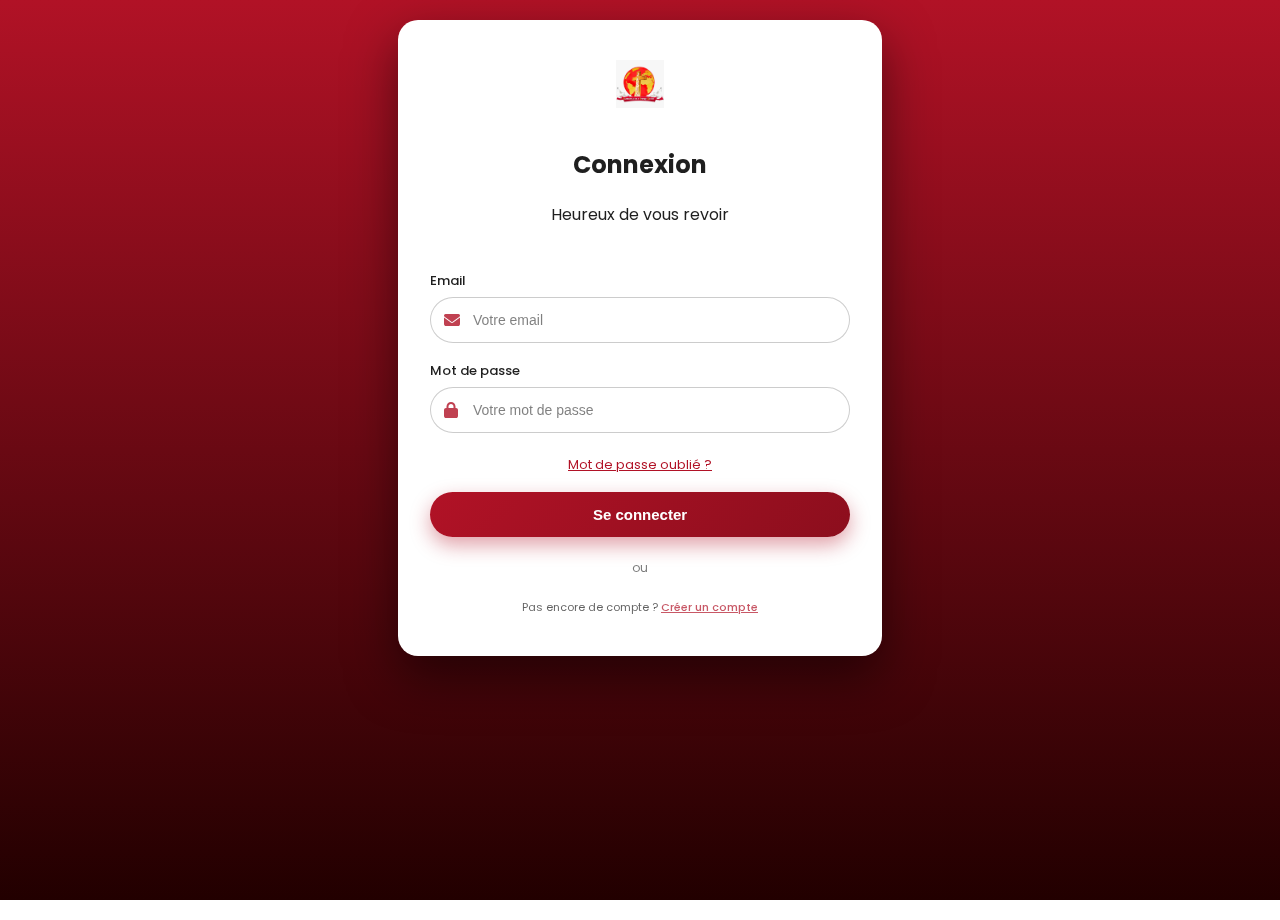
<file: home/login.html>
<!doctype html>
<html lang="fr">
<head>
  <meta charset="UTF-8" />
  <meta name="viewport" content="width=device-width, initial-scale=1.0" />
  <title>Connexion - TFG</title>

  <!-- Google Fonts -->
  <link href="https://fonts.googleapis.com/css2?family=Poppins:wght@300;400;500;600&display=swap" rel="stylesheet">

  <!-- Icons -->
  <link
    rel="stylesheet"
    href="https://cdnjs.cloudflare.com/ajax/libs/font-awesome/6.5.0/css/all.min.css"
  />

  <!-- CSS -->
  <link rel="stylesheet" href="assets/css/auth.css" />
</head>

<body>
  <div class="auth-wrapper">
    <div class="auth-card">

      <!-- HEADER -->
      <div class="auth-header">
        <div class="auth-logo"><a href=""><img src="./assets/images/logo-tfg.jpeg" alt=""></a></div>
        <h2>Connexion</h2>
        <p>Heureux de vous revoir</p>
      </div>

      <!-- FORM -->
      <form class="auth-form">

        <div class="form-group">
          <label>Email</label>
          <div class="input-icon">
            <i class="fa fa-envelope"></i>
            <input type="email" placeholder="Votre email" required />
          </div>
        </div>

        <div class="form-group">
          <label>Mot de passe</label>
          <div class="input-icon">
            <i class="fa fa-lock"></i>
            <input type="password" placeholder="Votre mot de passe" required />
          </div>
        </div>

        <div class="form-options">
          <a href="#">Mot de passe oublié ?</a>
        </div>

        <button type="submit" class="btn-auth">Se connecter</button>
      </form>

      <div class="separator">ou</div>

      <div class="auth-footer">
        Pas encore de compte ?
        <a href="register.html">Créer un compte</a>
      </div>

    </div>
  </div>
</body>
</html>
</file>
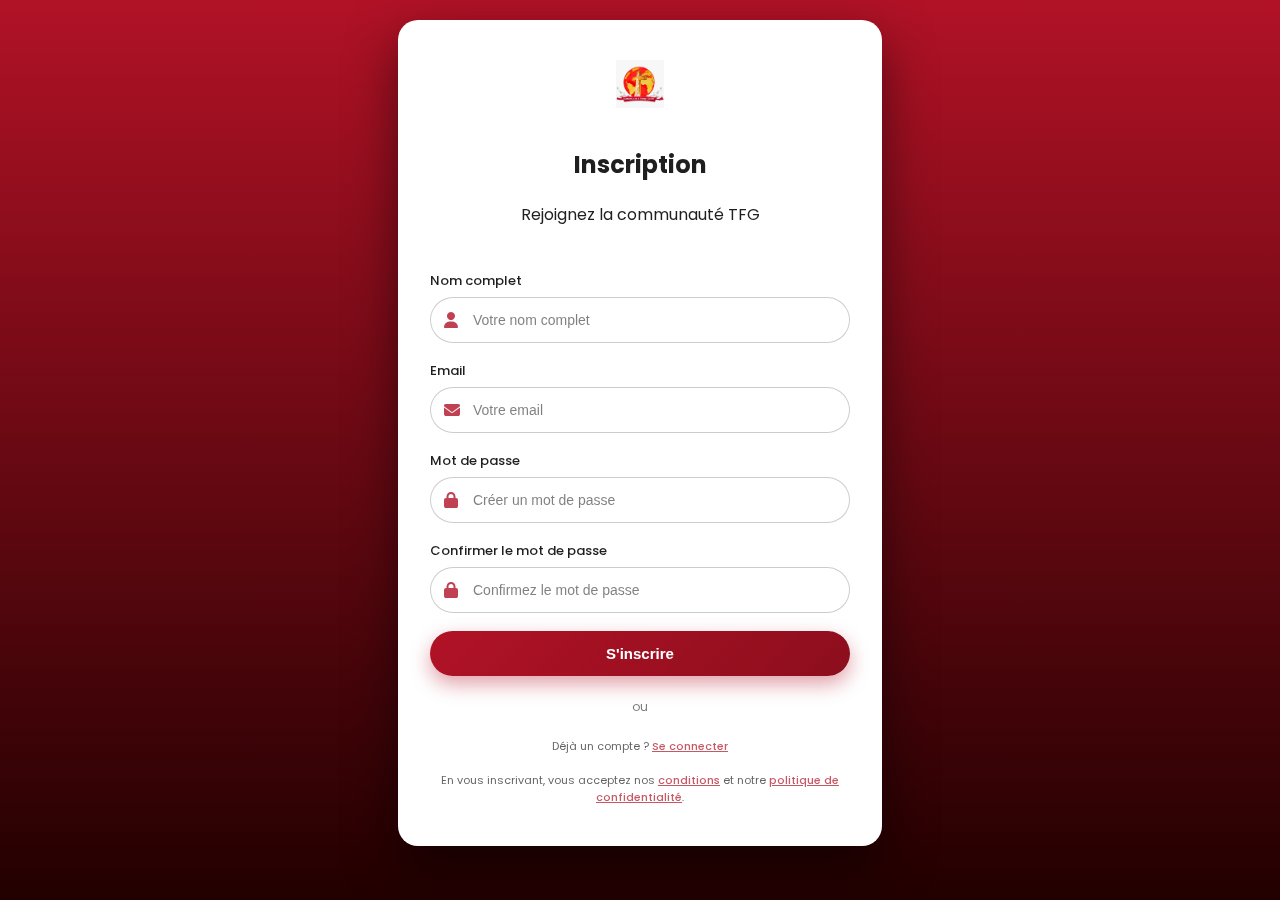
<file: home/register.html>
<!doctype html>
<html lang="fr">
<head>
  <meta charset="UTF-8" />
  <meta name="viewport" content="width=device-width, initial-scale=1.0" />
  <title>Inscription - TFG</title>

  <!-- Google Fonts -->
  <link href="https://fonts.googleapis.com/css2?family=Poppins:wght@300;400;500;600&display=swap" rel="stylesheet">

  <!-- Icons -->
  <link
    rel="stylesheet"
    href="https://cdnjs.cloudflare.com/ajax/libs/font-awesome/6.5.0/css/all.min.css"
  />

  <!-- CSS -->
  <link rel="stylesheet" href="assets/css/auth.css" />
</head>

<body>
  <div class="auth-wrapper">
    <div class="auth-card">

      <!-- HEADER -->
      <div class="auth-header">
        <div class="auth-logo"><a href=""><img src="./assets/images/logo-tfg.jpeg" alt=""></a></div>
        <h2>Inscription</h2>
        <p>Rejoignez la communauté TFG</p>
      </div>

      <!-- FORM -->
      <form class="auth-form">

        <div class="form-group">
          <label>Nom complet</label>
          <div class="input-icon">
            <i class="fa fa-user"></i>
            <input type="text" placeholder="Votre nom complet" required />
          </div>
        </div>

        <div class="form-group">
          <label>Email</label>
          <div class="input-icon">
            <i class="fa fa-envelope"></i>
            <input type="email" placeholder="Votre email" required />
          </div>
        </div>

        <div class="form-group">
          <label>Mot de passe</label>
          <div class="input-icon">
            <i class="fa fa-lock"></i>
            <input type="password" placeholder="Créer un mot de passe" required />
          </div>
        </div>

        <div class="form-group">
          <label>Confirmer le mot de passe</label>
          <div class="input-icon">
            <i class="fa fa-lock"></i>
            <input type="password" placeholder="Confirmez le mot de passe" required />
          </div>
        </div>

        <button type="submit" class="btn-auth">S'inscrire</button>
      </form>

      <div class="separator">ou</div>

      <div class="auth-footer">
        Déjà un compte ?
        <a href="login.html">Se connecter</a><br /><br />
        En vous inscrivant, vous acceptez nos
        <a href="#">conditions</a> et notre
        <a href="#">politique de confidentialité</a>.
      </div>

    </div>
  </div>
</body>
</html>
</file>
<file: home/assets/css/auth.css>
/* =========================
   VARIABLES
========================= */
:root {
    --red: #B11226;
    --red-dark: #8c0e1d;
    --dark: #1F1F1F;
    --light: #FFFFFF;
    --gray: #CCCCCC;
    --shadow-dark: rgba(0,0,0,0.5);
    --shadow-btn: rgba(177,18,38,0.4);
}

/* =========================
   GLOBAL
========================= */
html, body {
    height: 100%;
    margin: 0;
    font-family: 'Poppins', sans-serif;
    overflow-x: hidden;
}

body {
    display: flex;
    justify-content: center;
    align-items: flex-start;
    background: linear-gradient(to bottom, var(--red), #220000); /* dégradé vertical rouge → noir */
    color: var(--dark);
}

/* =========================
   WRAPPER
========================= */
.auth-wrapper {
    width: 100%;
    min-height: 100vh;
    display: flex;
    justify-content: center;
    align-items: flex-start;
    padding-top: 20px;
}

/* =========================
   CARD
========================= */
.auth-card {
    background: var(--light); /* blanc */
    backdrop-filter: blur(12px);
    width: 100%;
    max-width: 420px;
    padding: 40px 32px;
    border-radius: 20px;
    box-shadow: 0 20px 50px var(--shadow-dark);
    display: flex;
    flex-direction: column;
   
    animation: slideUp 0.6s ease;
    color: var(--dark); /* texte foncé pour contraste */
}

/* =========================
   HEADER
========================= */
.auth-header {
    text-align: center;
    margin-bottom: 28px;
}

.auth-logo {
    img{
        width: 48px;
        height: 48px;
        margin-bottom: 12px;
    }
}

/* =========================
   FORM
========================= */
.form-group {
    width: 100%;
    margin-bottom: 18px;
    display: flex;
    flex-direction: column;
    align-items: center;
    
}

.form-group label {
    font-size: 13px;
    font-weight: 500;
    margin-bottom: 6px;
    width: 100%;
    color: var(--dark); /* labels foncés */
}

/* Input + icon */
.input-icon {
    position: relative;
    width: 100%;
}

.input-icon i {
    position: absolute;
    top: 50%;
    left: 14px;
    transform: translateY(-50%);
    color: var(--red); /* icône rouge */
    opacity: 0.8;
}

.input-icon input {
    width: 100%;
    padding: 14px 16px 14px 42px;
    border-radius: 30px;
    border: 1.5px solid rgba(0,0,0,0.2);
    background: rgba(255,255,255,0.95);
    color: var(--dark); /* texte input foncé */
    font-size: 14px;
    transition: all 0.3s ease;
    box-sizing: border-box;
}

.input-icon input::placeholder {
    color: rgba(0,0,0,0.5); /* placeholder gris foncé */
}

.input-icon input:focus {
    outline: none;
    border-color: var(--red);
    background: rgba(255,255,255,1);
    box-shadow: 0 0 8px rgba(177,18,38,0.3);
}

/* =========================
   OPTIONS
========================= */
.form-options {
    text-align: center;
    margin: 16px 0;
}

.form-options a {
    font-size: 13px;
    color: var(--red); /* lien rouge */
    text-decoration: underline;
}

/* =========================
   BUTTON
========================= */
.btn-auth {
    width: 100%;
    padding: 14px;
    border-radius: 30px;
    border: none;
    background: linear-gradient(135deg, var(--red), var(--red-dark));
    color: var(--light); /* texte blanc */
    font-weight: 600;
    font-size: 15px;
    cursor: pointer;
    box-shadow: 0 8px 20px var(--shadow-btn);
    transition: all 0.3s ease;
}

.btn-auth:hover {
    transform: translateY(-2px);
    box-shadow: 0 12px 25px var(--shadow-btn);
}

/* =========================
   SEPARATOR
========================= */
.separator {
    text-align: center;
    margin: 22px 0;
    font-size: 12px;
    opacity: 0.6;
    color: var(--dark);
}

/* =========================
   FOOTER
========================= */
.auth-footer {
    font-size: 11px;
    text-align: center;
    opacity: 0.7;
    color: var(--dark);
}

.auth-footer a {
    color: var(--red);
    font-weight: 500;
    text-decoration: underline;
}

/* =========================
   ANIMATION
========================= */
@keyframes slideUp {
    from {
        opacity: 0;
        transform: translateY(20px);
    }
    to {
        opacity: 1;
        transform: translateY(0);
    }
}

/* =========================
   RESPONSIVE
========================= */
@media (max-width: 480px) {
    .auth-wrapper {
        padding-top: 50px;
    }

    .auth-card {
        padding: 28px 20px;
        max-width: 340px;
    }

    .auth-logo {
        font-size: 24px;
    }

    .btn-auth {
        padding: 12px;
        font-size: 14px;
    }
}
</file>
